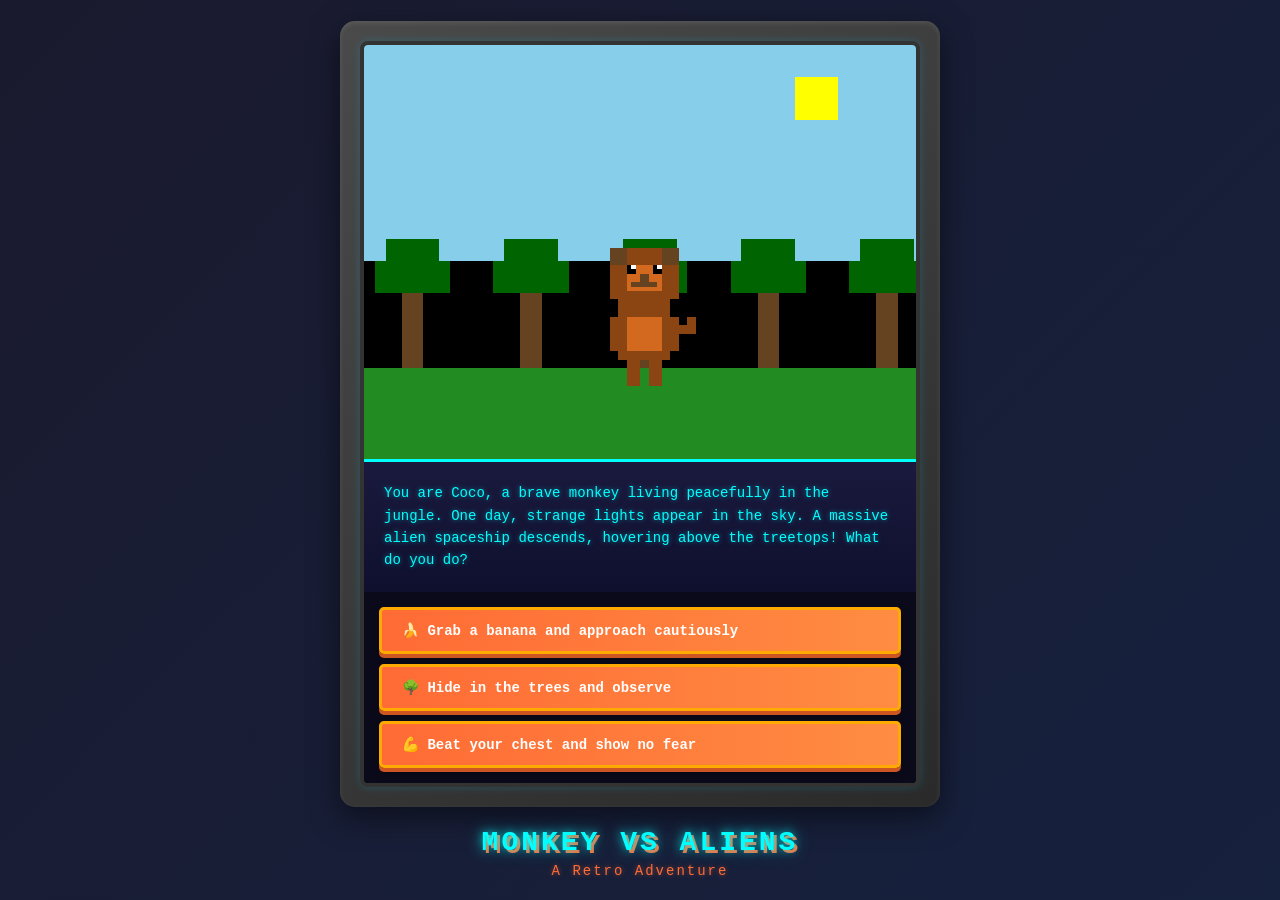
<file: index.html>
<!DOCTYPE html>
<html lang="en">
<head>
    <meta charset="UTF-8">
    <meta name="viewport" content="width=device-width, initial-scale=1.0">
    <title>Monkey vs Aliens - Choose Your Adventure</title>
    <link rel="stylesheet" href="style.css">
</head>
<body>
    <div class="game-container">
        <div class="screen-border">
            <div class="screen">
                <canvas id="gameCanvas" width="512" height="384"></canvas>
                <div id="textBox" class="text-box">
                    <p id="storyText"></p>
                </div>
                <div id="choicesBox" class="choices-box"></div>
            </div>
        </div>
        <div class="controls">
            <div class="title">MONKEY VS ALIENS</div>
            <div class="subtitle">A Retro Adventure</div>
        </div>
    </div>
    <script src="graphics.js"></script>
    <script src="game.js"></script>
</body>
</html>
</file>
<file: style.css>
* {
    margin: 0;
    padding: 0;
    box-sizing: border-box;
}

body {
    background: linear-gradient(135deg, #1a1a2e 0%, #16213e 100%);
    font-family: 'Courier New', monospace;
    display: flex;
    justify-content: center;
    align-items: center;
    min-height: 100vh;
    padding: 20px;
}

.game-container {
    max-width: 600px;
    width: 100%;
}

.screen-border {
    background: linear-gradient(145deg, #4a4a4a, #2a2a2a);
    padding: 20px;
    border-radius: 15px;
    box-shadow: 
        0 10px 30px rgba(0, 0, 0, 0.5),
        inset 0 2px 5px rgba(255, 255, 255, 0.1);
}

.screen {
    background: #000;
    border: 4px solid #333;
    border-radius: 8px;
    overflow: hidden;
    box-shadow: 
        inset 0 0 20px rgba(0, 100, 200, 0.3),
        0 0 10px rgba(0, 200, 255, 0.2);
}

#gameCanvas {
    width: 100%;
    height: auto;
    display: block;
    image-rendering: pixelated;
    image-rendering: crisp-edges;
}

.text-box {
    background: linear-gradient(to bottom, #1a1a3e 0%, #0f0f2e 100%);
    border-top: 3px solid #00ffff;
    padding: 20px;
    min-height: 100px;
    color: #00ffff;
    font-size: 14px;
    line-height: 1.6;
    text-shadow: 0 0 5px rgba(0, 255, 255, 0.5);
}

#storyText {
    animation: textAppear 0.5s ease-in;
}

@keyframes textAppear {
    from {
        opacity: 0;
        transform: translateY(-5px);
    }
    to {
        opacity: 1;
        transform: translateY(0);
    }
}

.choices-box {
    background: #0a0a1a;
    padding: 15px;
    display: flex;
    flex-direction: column;
    gap: 10px;
}

.choice-button {
    background: linear-gradient(to right, #ff6b35 0%, #ff8c42 100%);
    border: 3px solid #ffaa00;
    color: #fff;
    padding: 12px 20px;
    font-size: 14px;
    font-family: 'Courier New', monospace;
    font-weight: bold;
    cursor: pointer;
    border-radius: 5px;
    text-align: left;
    transition: all 0.2s;
    box-shadow: 
        0 4px 0 #cc5522,
        0 5px 10px rgba(0, 0, 0, 0.3);
    position: relative;
    top: 0;
}

.choice-button:hover {
    background: linear-gradient(to right, #ff8c42 0%, #ffa552 100%);
    transform: translateY(-2px);
    box-shadow: 
        0 6px 0 #cc5522,
        0 7px 15px rgba(0, 0, 0, 0.4);
}

.choice-button:active {
    top: 4px;
    box-shadow: 
        0 0px 0 #cc5522,
        0 1px 5px rgba(0, 0, 0, 0.3);
}

.controls {
    margin-top: 20px;
    text-align: center;
}

.title {
    font-size: 28px;
    font-weight: bold;
    color: #00ffff;
    text-shadow: 
        0 0 10px rgba(0, 255, 255, 0.8),
        0 0 20px rgba(0, 255, 255, 0.4),
        3px 3px 0 #ff6b35;
    letter-spacing: 3px;
    margin-bottom: 5px;
}

.subtitle {
    font-size: 14px;
    color: #ff6b35;
    text-shadow: 0 0 5px rgba(255, 107, 53, 0.5);
    letter-spacing: 2px;
}

@keyframes blink {
    0%, 49% { opacity: 1; }
    50%, 100% { opacity: 0; }
}

.blink {
    animation: blink 1s infinite;
}
</file>
